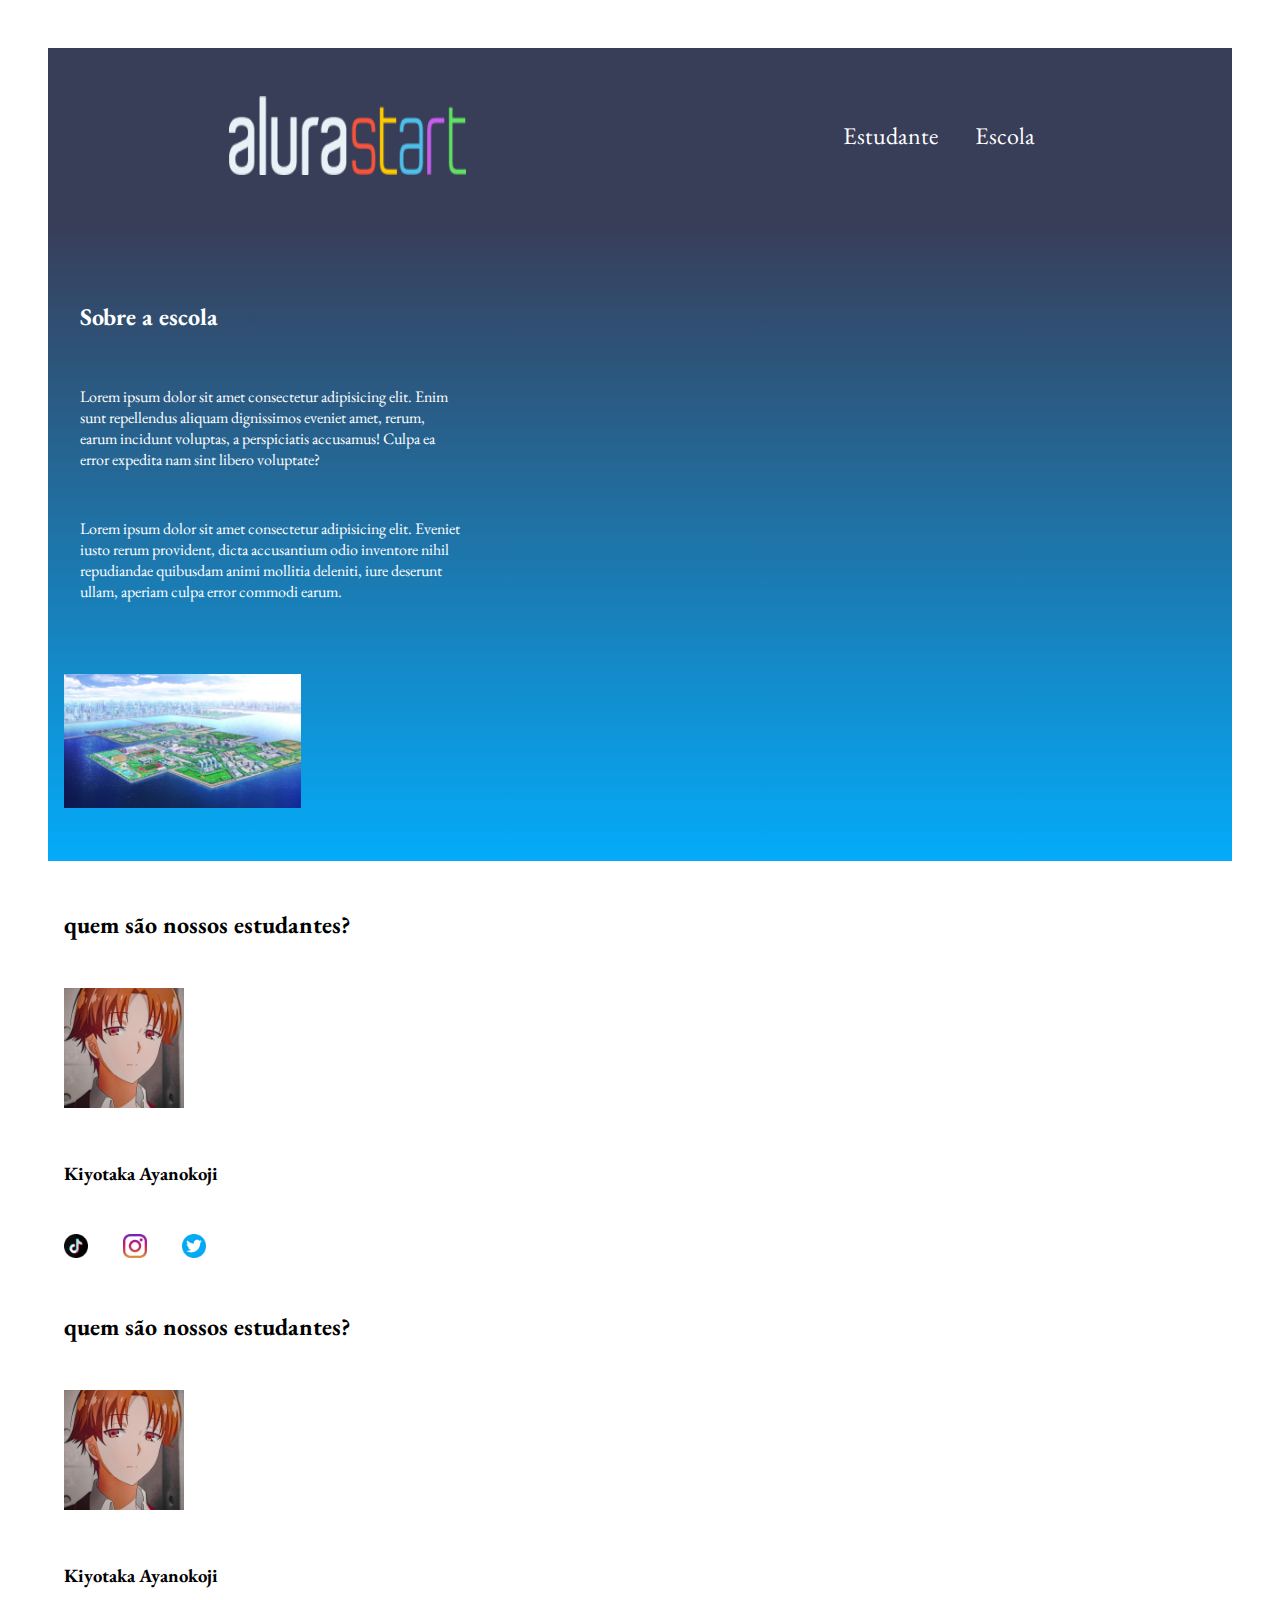
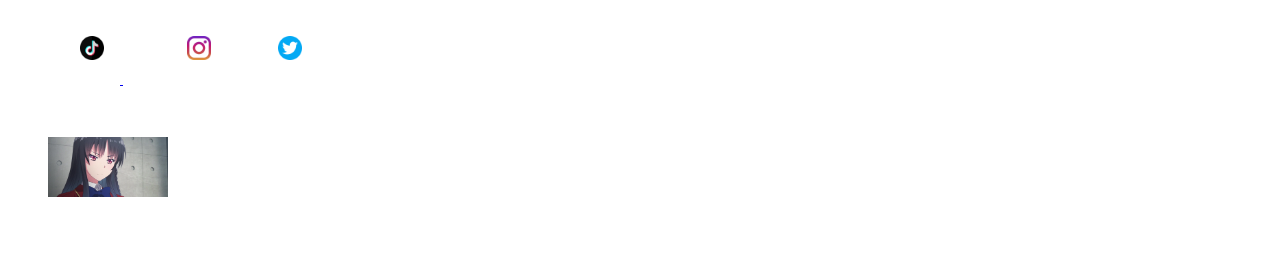
<file: siteescolafelipe-main/index.html>
<!DOCTYPE html>
<html lang="en">
<head>
    <meta charset="UTF-8">
    <meta http-equiv="X-UA-Compatible" content="IE=edge">
    <meta name="viewport" content="width=device-width, initial-scale=1.0">
    <title>Document</title>
    <link rel="preconnect" href="https://fonts.googleapis.com">
    <link rel="preconnect" href="https://fonts.gstatic.com" crossorigin>
    <link href="https://fonts.googleapis.com/css2?family=EB+Garamond:wght@500;700&display=swap" rel="stylesheet">
    <link rel="stylesheet" href="style.css">
</head>
<body>
<header class="cabecalho">
    <img class="cabecalho-imagem" src="./img/alurastart logo 1.png" alt="logo da alura start">
    <ul class="cabecalho-lista-item">
        <li class="cabecalho-lista-item">Estudante</li>
        <li class="cabecalho-lista-item">Escola</li>
    </ul>
</header>
<section class="escola">
    <div class="escola-conteudo"> 
    <h2 class="escola-titulo">Sobre a escola</h2>
        <p class="escola-texto-um">Lorem ipsum dolor sit amet consectetur adipisicing elit. Enim sunt repellendus aliquam dignissimos eveniet amet, rerum, earum incidunt voluptas, a perspiciatis accusamus! Culpa ea error expedita nam sint libero voluptate?</p>
        <p class="escola-texto-dois">Lorem ipsum dolor sit amet consectetur adipisicing elit. Eveniet iusto rerum provident, dicta accusantium odio inventore nihil repudiandae quibusdam animi mollitia deleniti, iure deserunt ullam, aperiam culpa error commodi earum.</p>
     
    </div> 
    <img class="imagem-escola" src="./img/c35cdfd5f5676d2d04da0e0fd8826e5f35d86c82r1-1920-1090v2_hq.jpg" alt="imagem-escola">
</section>

<section class="Estudante">

<h2 class="estudante-titulo">quem são nossos estudantes?</h2>
<img class="estudante-imagem" src="./img/08249388c3143f614f8eb6527aa943d3.jpg" alt="foto estudante Ayanokoji">
<h3>Kiyotaka Ayanokoji</h3>
<img  class="estudante-icone" src="./img/tik-tok.png" alt="icone instagram">
<img  class="estudante-icone" src="./img/instagram.png"alt="icone linkedin">
<img  class="estudante-icone" src="./img/twitter.png" alt="icone github">

<h2 class="estudante-titulo">quem são nossos estudantes?</h2>
<img class="estudante-imagem" src="./img/08249388c3143f614f8eb6527aa943d3.jpg" alt="foto do Ayanokoji">
<h3>Kiyotaka Ayanokoji</h3>
<a href="https://xpanimes.com/?s=classroom+of+the+elite+ayanokoji&tipo=video"><img  class="estudante-icone" src="./img/tik-tok.png"icone instagram">
<a href="https://www.youtube.com/watch?v=7dnZ-fSGJiU"></a><img  class="estudante-icone" src="./img/instagram.png" alt="icone linkedin"></a>
<a href="https://twitter.com/YoukosoZitsuFR"></a><img  class="estudante-icone" src="./img/twitter.png" alt="icone github">
</section>
<img class="estudante-imagem" src="./img/classroom-of-the-elite.webp" src="foto da suzune horikita">


</body>
</html>
</file>
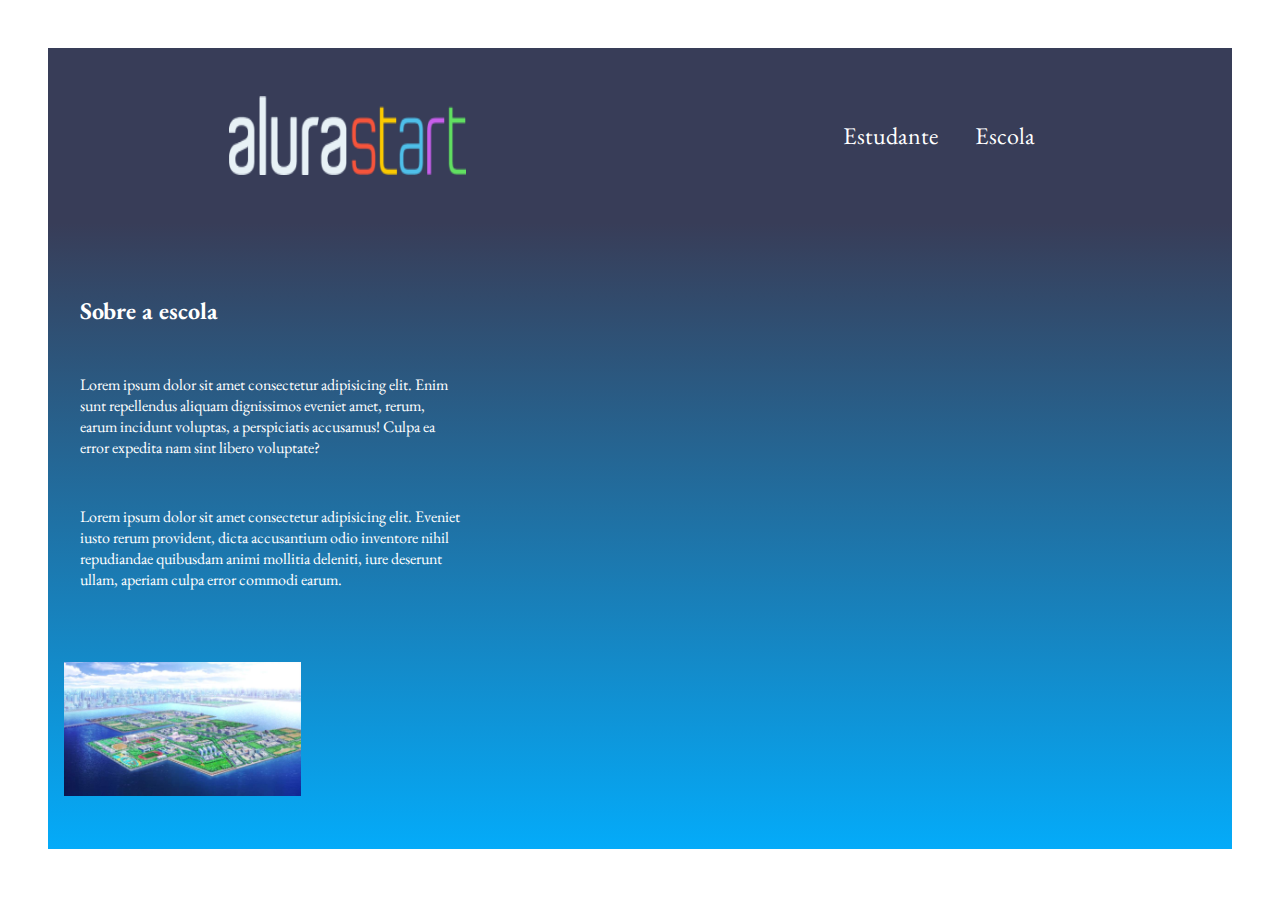
<file: html felipe/Site.Escola-_Jonathas-main/index.html>
<!DOCTYPE html>
<html lang="en">
<head>
    <meta charset="UTF-8">
    <meta http-equiv="X-UA-Compatible" content="IE=edge">
    <meta name="viewport" content="width=device-width, initial-scale=1.0">
    <title>Document</title>
    <link rel="preconnect" href="https://fonts.googleapis.com">
    <link rel="preconnect" href="https://fonts.gstatic.com" crossorigin>
    <link href="https://fonts.googleapis.com/css2?family=EB+Garamond:wght@500;700&display=swap" rel="stylesheet">
    <link rel="stylesheet" href="style.css">
</head>
<body>
<header class="cabecalho">
    <img class="cabecalho-imagem" src="./img/alurastart logo 1.png" alt="logo da alura start">
    <ul class="cabecalho-lista-item">
        <li class="cabecalho-lista-item">Estudante</li>
        <li class="cabecalho-lista-item">Escola</li>
    </ul>
</header>
<section class="escola">
    <div class="escola-conteudo"> 
    <h2 class="escola-titulo">Sobre a escola</h2>
        <p class="escola-texto-um">Lorem ipsum dolor sit amet consectetur adipisicing elit. Enim sunt repellendus aliquam dignissimos eveniet amet, rerum, earum incidunt voluptas, a perspiciatis accusamus! Culpa ea error expedita nam sint libero voluptate?</p>
        <p class="escola-texto-dois">Lorem ipsum dolor sit amet consectetur adipisicing elit. Eveniet iusto rerum provident, dicta accusantium odio inventore nihil repudiandae quibusdam animi mollitia deleniti, iure deserunt ullam, aperiam culpa error commodi earum.</p>
     
    </div> 
    <img class="imagem-escola" src="./img/c35cdfd5f5676d2d04da0e0fd8826e5f35d86c82r1-1920-1090v2_hq.jpg" alt="imagem-escola">
</section>

    
</body>
</html>
</file>
<file: siteescolafelipe-main/style.css>
.cabecalho{
    background-color: #383D58;
    color: white;
    display: flex;
    justify-content: space-around;
}

.cabecalho-imagem{ 
    width: 20%;
}

.cabecalho-lista-item{
    display: inline-block;
    margin: 0 16px;      
    padding: 24px 0;
    font-size: 24px;
}   

* {
    margin: 0 16px;      
    padding: 24px 0;
}

.imagem-escola {
    width: 20%;
}

.escola {
    background-image: linear-gradient(#383D58,#04abf9);
    color:white;
    justify-content: center;
    display: center;

}
.escola-texto{
    margin: 24px 0;
}

.escola-conteudo {
    width: 35%;
    align-items: center;
}

body {
    font-family: 'EB Garamond', serif;
}
.escola-titulo{
    padding:30px 0;
}
.estudante-icone{
    width:24px;
}
.escola-todos{
    display:grid;
    grid-template-columns:20% 20% 20% 20%;
}

.estudante-imagem{
    width: 120px;
}
.estudante-icone{
    width: 24px; ;
}
.estudante-imagem{
    width: 120px;
}
</file>
<file: html felipe/Site.Escola-_Jonathas-main/style.css>
.cabecalho{
    background-color: #383D58;
    color: white;
    display: flex;
    justify-content: space-around;
}

.cabecalho-imagem{ 
    width: 20%;
}

.cabecalho-lista-item{
    display: inline-block;
    margin: 0 16px;      
    padding: 24px 0;
    font-size: 24px;
}   

* {
    margin: 0 16px;      
    padding: 24px 0;
}

.imagem-escola {
    width: 20%;
}

.escola {
    background-image: linear-gradient(#383D58,#04abf9);
    color:white;
    justify-content: center;
    display: center;

}




.escola-conteudo {
    width: 35%;
    align-items: center;
}

body {
    font-family: 'EB Garamond', serif;
}
</file>
